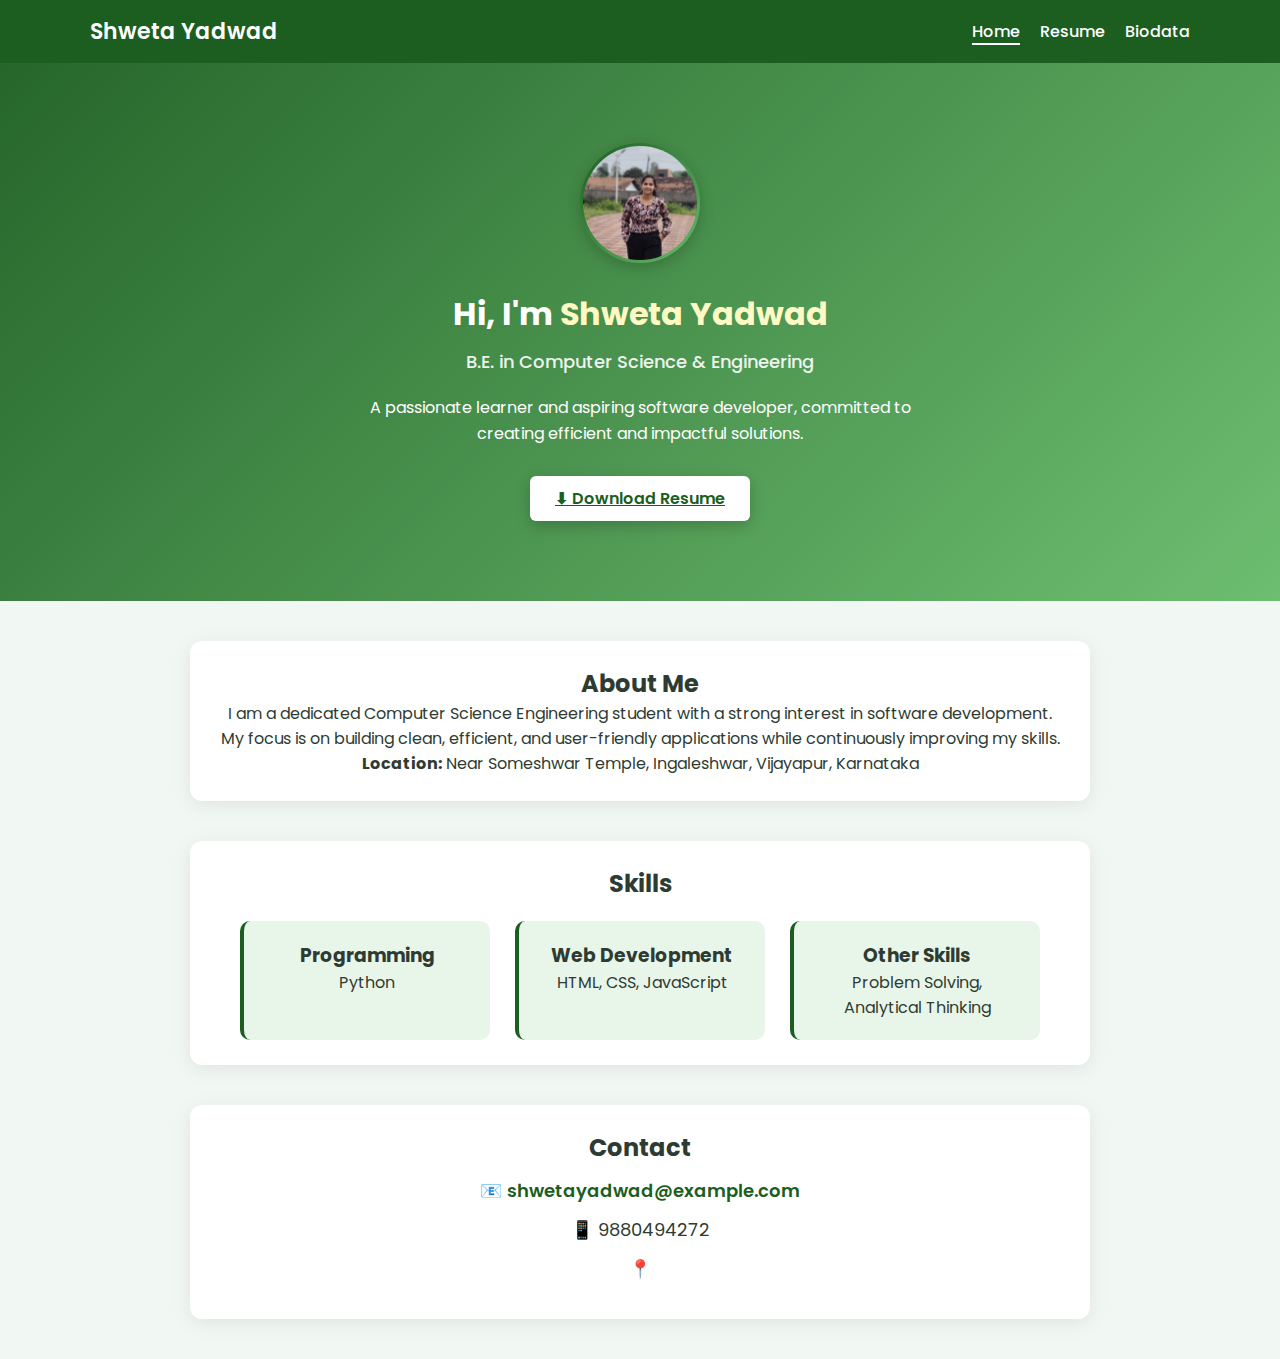
<file: index.html>
<!DOCTYPE html>
<html lang="en">
<head>
  <meta charset="UTF-8" />
  <meta name="viewport" content="width=device-width, initial-scale=1" />
  <title>Shweta Yadwad | Portfolio</title>
  <link rel="stylesheet" href="styles.css" />
</head>
<body>

  <!-- Navigation -->
  <nav class="navbar">
    <div class="nav-container">
      <div class="brand">Shweta Yadwad</div>
      <ul class="nav-links">
        <li><a href="index.html" class="active">Home</a></li>
        <li><a href="resume.html">Resume</a></li>
        <li><a href="biodata.html">Biodata</a></li>
      </ul>
    </div>
  </nav>

  <!-- Hero Section -->
  <header class="hero-section">
    <div class="hero-content">
      <img src="poornima.jpg" class="profile-pic" alt="Profile Photo">

      <h1 class="hero-title">Hi, I'm <span>Shweta Yadwad</span></h1>
      <h3 class="hero-subtitle">B.E. in Computer Science & Engineering</h3>

      <p class="hero-text">
        A passionate learner and aspiring software developer, committed to creating efficient and impactful solutions.
      </p>

      <div class="hero-buttons">
        <a href="resume.pdf" class="btn primary" download>⬇ Download Resume</a>
      </div>
    </div>
  </header>

  <!-- About Section -->
  <section class="about-section">
    <h2>About Me</h2>
    <p>
      I am a dedicated Computer Science Engineering student with a strong interest in software development.
      My focus is on building clean, efficient, and user-friendly applications while continuously improving my skills.
    </p>
    <p><strong>Location:</strong> Near Someshwar Temple, Ingaleshwar, Vijayapur, Karnataka</p>
  </section>

  <!-- Skills Section -->
  <section class="skills-section">
    <h2>Skills</h2>
    <div class="skills-box">
      <div class="skill-card">
        <h3>Programming</h3>
        <p>Python</p>
      </div>
      <div class="skill-card">
        <h3>Web Development</h3>
        <p>HTML, CSS, JavaScript</p>
      </div>
      <div class="skill-card">
        <h3>Other Skills</h3>
        <p>Problem Solving, Analytical Thinking</p>
      </div>
    </div>
  </section>

  <!-- Contact Section -->
  <footer id="contact" class="contact-section">
    <h2>Contact</h2>
    <div class="contact-box">
      <p>📧 <a href="mailto:shwetayadwad@example.com">shwetayadwad@example.com</a></p>
      <p>📱 9880494272</p>
      <p>📍
</file>
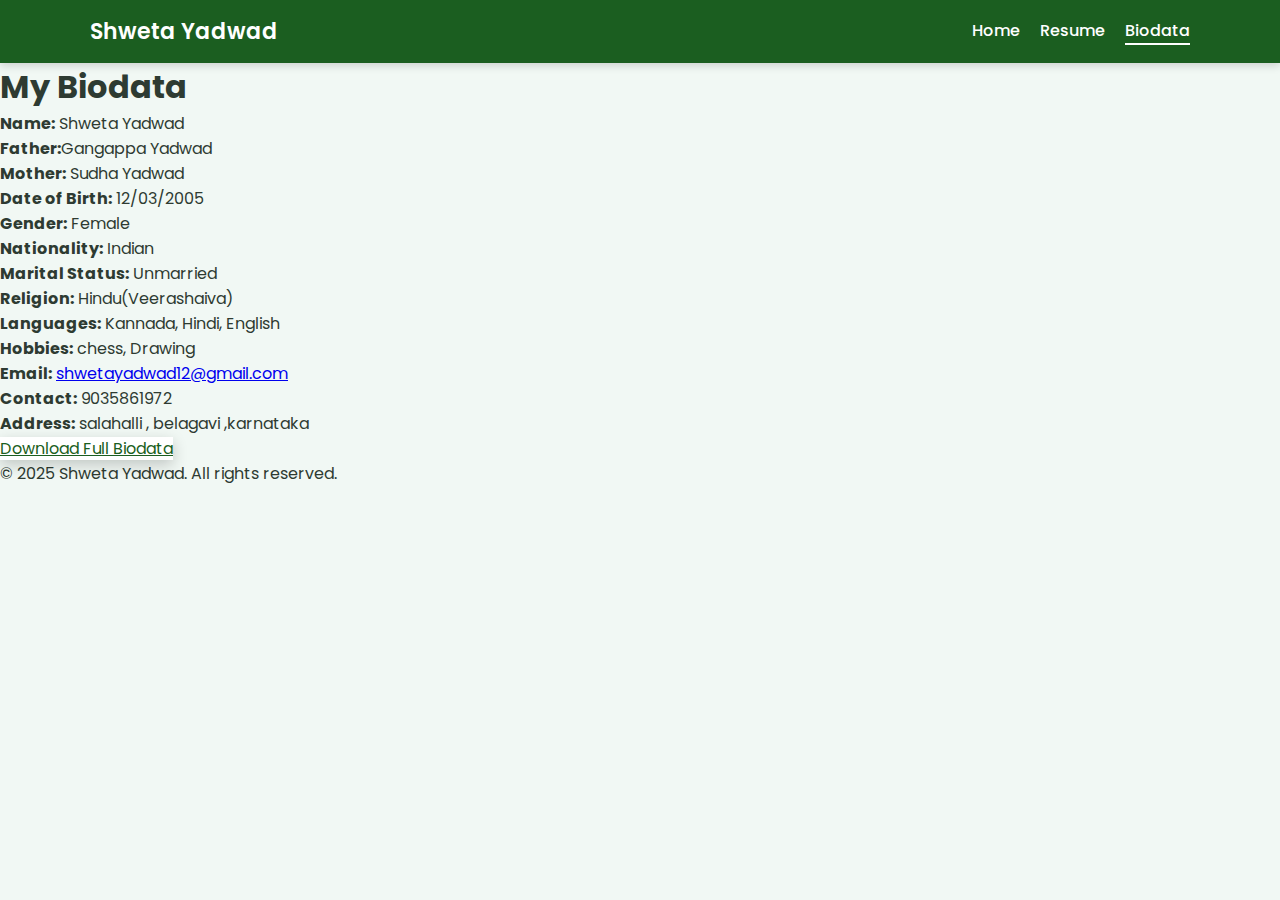
<file: biodata.html>
<!DOCTYPE html>
<html lang="en">
<head>
  <meta charset="UTF-8" />
  <meta name="viewport" content="width=device-width, initial-scale=1" />
  <title>Biodata -Shweta Yadwad</title>
  <link rel="stylesheet" href="styles.css" />
</head>
<body>
  <nav class="navbar">
    <div class="nav-container">
      <div class="brand">Shweta Yadwad</div>
      <div class="nav-links">
        <a href="index.html" class="nav-btn" id="home-btn">Home</a>
        <a href="resume.html" class="nav-btn" id="resume-btn">Resume</a>
        <a href="biodata.html" class="nav-btn active" id="biodata-btn">Biodata</a>
      </div>
    </div>
  </nav>

  <main class="container fade-in">
    <section class="biodata-section">
      <h1>My Biodata</h1>
      <div class="biodata-content">
        <div class="biodata-list">
          <ul>
            <li><strong>Name:</strong> Shweta Yadwad</li>
            <li><strong>Father:</strong>Gangappa Yadwad</li>
            <li><strong>Mother:</strong> Sudha Yadwad</li>
            <li><strong>Date of Birth:</strong> 12/03/2005</li>
            <li><strong>Gender:</strong> Female</li>
            <li><strong>Nationality:</strong> Indian</li>
            <li><strong>Marital Status:</strong> Unmarried</li>
            <li><strong>Religion:</strong> Hindu(Veerashaiva)</li>
            <li><strong>Languages:</strong> Kannada, Hindi, English</li>
            <li><strong>Hobbies:</strong> chess, Drawing</li>
            <li><strong>Email:</strong> <a href="mailto:shwetayadwad12@gmail.com">shwetayadwad12@gmail.com</a></li>
            <li><strong>Contact:</strong> 9035861972</li>
            <li><strong>Address:</strong> salahalli , belagavi ,karnataka</li>
          </ul>
        </div>
      </div>
      <div class="center-btn">
        <a href="biodata.pdf" download="biodata.pdf" target="_blank" class="btn primary">Download Full Biodata</a>
      </div>
    </section>
  </main>

  <footer class="footer">
    <p>&copy; 2025 Shweta Yadwad. All rights reserved.</p>
  </footer>

  <script src="script.js"></script>
</body>
</html>
</file>
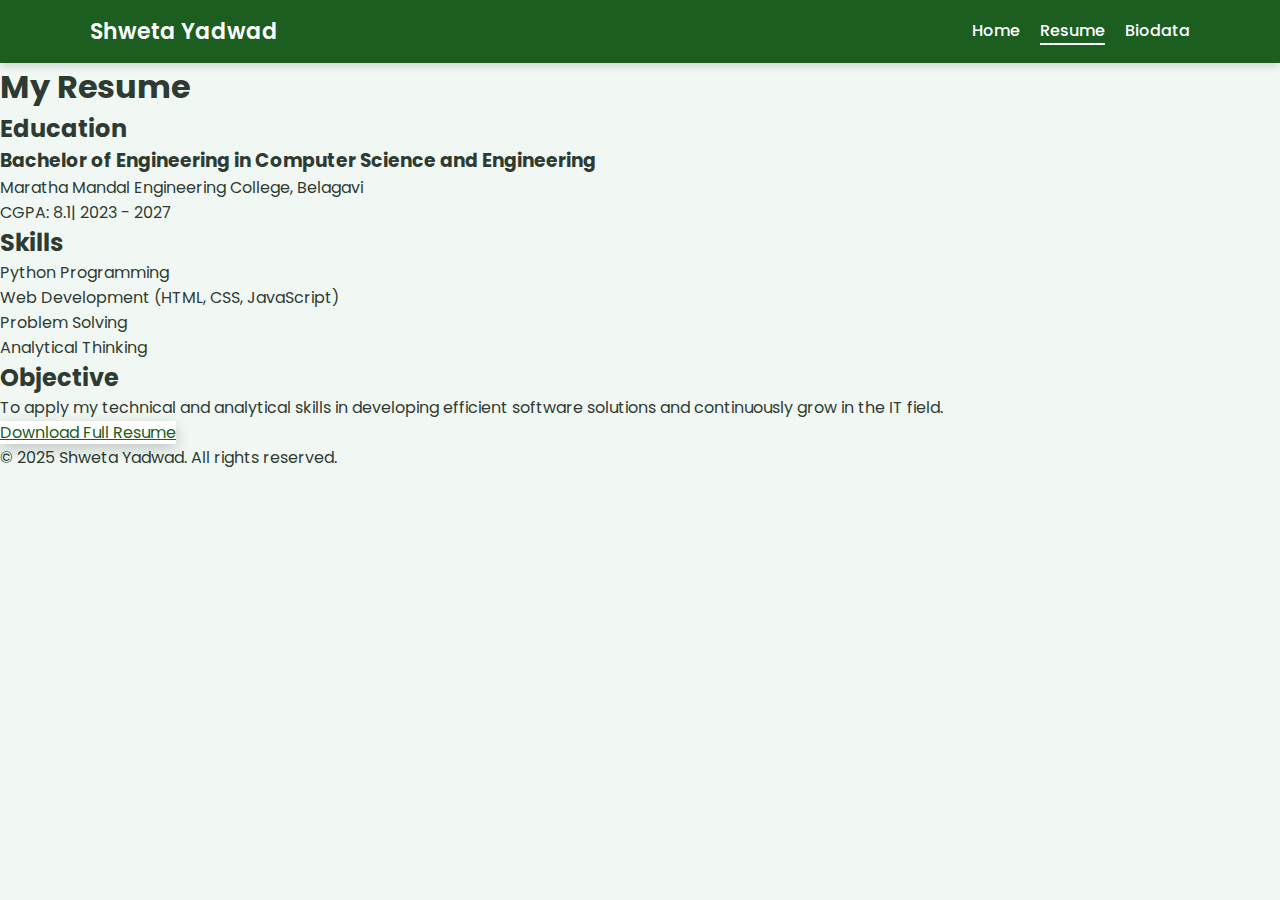
<file: resume.html>
<!DOCTYPE html>
<html lang="en">
<head>
  <meta charset="UTF-8" />
  <meta name="viewport" content="width=device-width, initial-scale=1" />
  <title>Resume - Shweta Yadwad</title>
  <link rel="stylesheet" href="styles.css" />
</head>
<body>
  <nav class="navbar">
    <div class="nav-container">
      <div class="brand">Shweta Yadwad</div>
      <div class="nav-links">
        <a href="index.html" class="nav-btn" id="home-btn">Home</a>
        <a href="resume.html" class="nav-btn active" id="resume-btn">Resume</a>
        <a href="biodata.html" class="nav-btn" id="biodata-btn">Biodata</a>
      </div>
    </div>
  </nav>

  <main class="container fade-in">
    <section class="resume-section">
      <h1>My Resume</h1>
      <div class="resume-content">
        <div class="resume-item">
          <h2>Education</h2>
          <div class="education-details">
            <h3>Bachelor of Engineering in Computer Science and Engineering</h3>
            <p>Maratha Mandal Engineering College, Belagavi</p>
            <p>CGPA: 8.1| 2023 - 2027</p>
          </div>
        </div>
        <div class="resume-item">
          <h2>Skills</h2>
          <ul class="skills-list">
            <li>Python Programming</li>
            <li>Web Development (HTML, CSS, JavaScript)</li>
            <li>Problem Solving</li>
            <li>Analytical Thinking</li>
          </ul>
        </div>
        <div class="resume-item">
          <h2>Objective</h2>
          <p>To apply my technical and analytical skills in developing efficient software solutions and continuously grow in the IT field.</p>
        </div>
      </div>
      <div class="center-btn">
        <a href="resume.pdf" download="resume.pdf" target="_blank" class="btn primary">Download Full Resume</a>
      </div>
    </section>
  </main>

  <footer class="footer">
    <p>&copy; 2025 Shweta Yadwad. All rights reserved.</p>
  </footer>

  <script src="script.js"></script>
</body>
</html>
</file>
<file: styles.css>
/* Google Font */
@import url('https://fonts.googleapis.com/css2?family=Poppins:wght@300;400;500;600;700&display=swap');

* {
  margin: 0;
  padding: 0;
  box-sizing: border-box;
  font-family: "Poppins", sans-serif;
}

body {
  background: #f1f8f4;
  color: #2e3b32;
}

/* NAVIGATION BAR */
.navbar {
  background: #1b5e20;
  padding: 15px;
  color: white;
  box-shadow: 0 3px 8px rgba(0,0,0,0.15);
}

.nav-container {
  max-width: 1100px;
  margin: auto;
  display: flex;
  justify-content: space-between;
  align-items: center;
}

.brand {
  font-size: 22px;
  font-weight: 600;
}

.nav-links {
  display: flex;
  gap: 20px;
  list-style: none;
}

.nav-links a {
  color: white;
  text-decoration: none;
  font-weight: 500;
  transition: 0.3s;
}

.nav-links a:hover,
.nav-links a.active {
  border-bottom: 2px solid white;
}

/* HERO SECTION */
.hero-section {
  text-align: center;
  padding: 80px 20px;
  background: linear-gradient(135deg, #1b5e20, #66bb6a);
  color: white;
  position: relative;
  overflow: hidden;
}

.hero-section::after {
  content: '';
  position: absolute;
  top: 0;
  left: -50%;
  width: 200%;
  height: 100%;
  background: rgba(255,255,255,0.05);
  transform: skewX(-25deg);
  animation: slide 6s linear infinite;
}

@keyframes slide {
  0% { transform: translateX(-100%) skewX(-25deg); }
  100% { transform: translateX(100%) skewX(-25deg); }
}

.hero-content {
  position: relative;
  z-index: 1;
}

.profile-pic {
  width: 120px;         /* smaller size */
  height: 120px;
  border-radius: 50%;
  padding: 3px;
  background: linear-gradient(135deg, #1b5e20, #66bb6a);
  box-shadow: 0 4px 15px rgba(0, 0, 0, 0.2);
  margin-bottom: 20px;
  object-fit: cover;
  transition: transform 0.3s;
}

.profile-pic:hover {
  transform: scale(1.05);
}

.hero-title {
  font-size: 32px;
  font-weight: 700;
  margin-bottom: 10px;
}

.hero-title span {
  color: #fff9c4;
}

.hero-subtitle {
  font-size: 18px;
  font-weight: 500;
  margin-bottom: 20px;
  opacity: 0.9;
}

.hero-text {
  max-width: 600px;
  margin: 0 auto 30px auto;
  font-size: 16px;
  line-height: 1.6;
}

/* Buttons */
.hero-buttons .btn {
  padding: 10px 25px;
  font-weight: 600;
  border-radius: 6px;
  transition: all 0.3s ease;
  display: inline-block;
}

.btn.primary {
  background: white;
  color: #1b5e20;
  border: none;
  box-shadow: 0 5px 15px rgba(0,0,0,0.2);
}

.btn.primary:hover {
  transform: translateY(-3px);
  box-shadow: 0 8px 20px rgba(0,0,0,0.25);
}

/* SECTION STYLING */
.about-section,
.skills-section,
.contact-section {
  background: white;
  max-width: 900px;
  margin: 40px auto;
  padding: 25px;
  text-align: center;
  border-radius: 12px;
  box-shadow: 0px 4px 20px rgba(0,0,0,0.08);
}

/* SKILLS */
.skills-box {
  display: flex;
  justify-content: center;
  flex-wrap: wrap;
  gap: 25px;
  margin-top: 20px;
}

.skill-card {
  width: 250px;
  padding: 20px;
  background: #e8f5e9;
  border-radius: 10px;
  transition: 0.3s;
  border-left: 4px solid #1b5e20;
}

.skill-card:hover {
  background: #1b5e20;
  color: white;
}

/* CONTACT */
.contact-box p {
  margin: 12px 0;
  font-size: 18px;
}

.contact-box a {
  color: #1b5e20;
  text-decoration: none;
  font-weight: 600;
}
</file>
